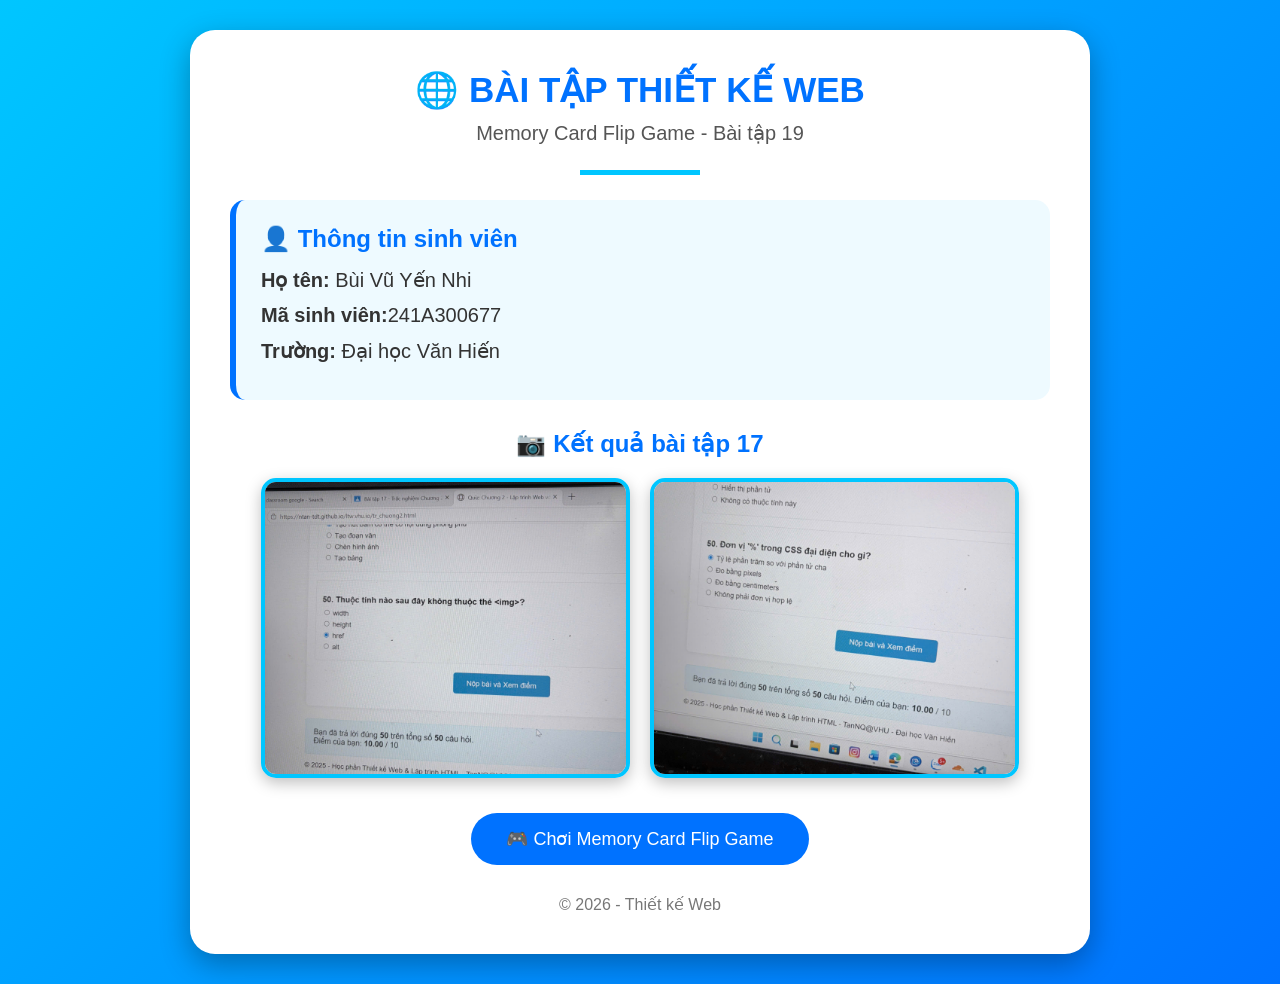
<file: index.html>
<!DOCTYPE html>
<html lang="vi">

<head>

<meta charset="UTF-8">
<meta name="viewport" content="width=device-width, initial-scale=1.0">

<title>Trang chủ MSSV</title>

<link rel="stylesheet" href="stylemssv.css">

</head>


<body>


<div class="container">


<header>

    <h1>🌐 BÀI TẬP THIẾT KẾ WEB</h1>

    <p>Memory Card Flip Game - Bài tập 19</p>

</header>



<div class="line"></div>



<section class="student">


    <h2>👤 Thông tin sinh viên</h2>


    <p>
        <b>Họ tên:</b> Bùi Vũ Yến Nhi
    </p>


    <p>
        <b>Mã sinh viên:</b>241A300677
    </p>


    <p>
        <b>Trường:</b> Đại học Văn Hiến
    </p>


</section>




<section class="result">


<h2>📷 Kết quả bài tập 17</h2>


<div class="images">


    <img src="bai17.jpg" 
    alt="Kết quả bài tập 17 ảnh 1">


    <img src="bt17.jpg" 
    alt="Kết quả bài tập 17 ảnh 2">


</div>


</section>





<a href="baitap19.html" class="button">

🎮 Chơi Memory Card Flip Game

</a>




<footer>

    © 2026 - Thiết kế Web

</footer>



</div>


</body>

</html>
</file>
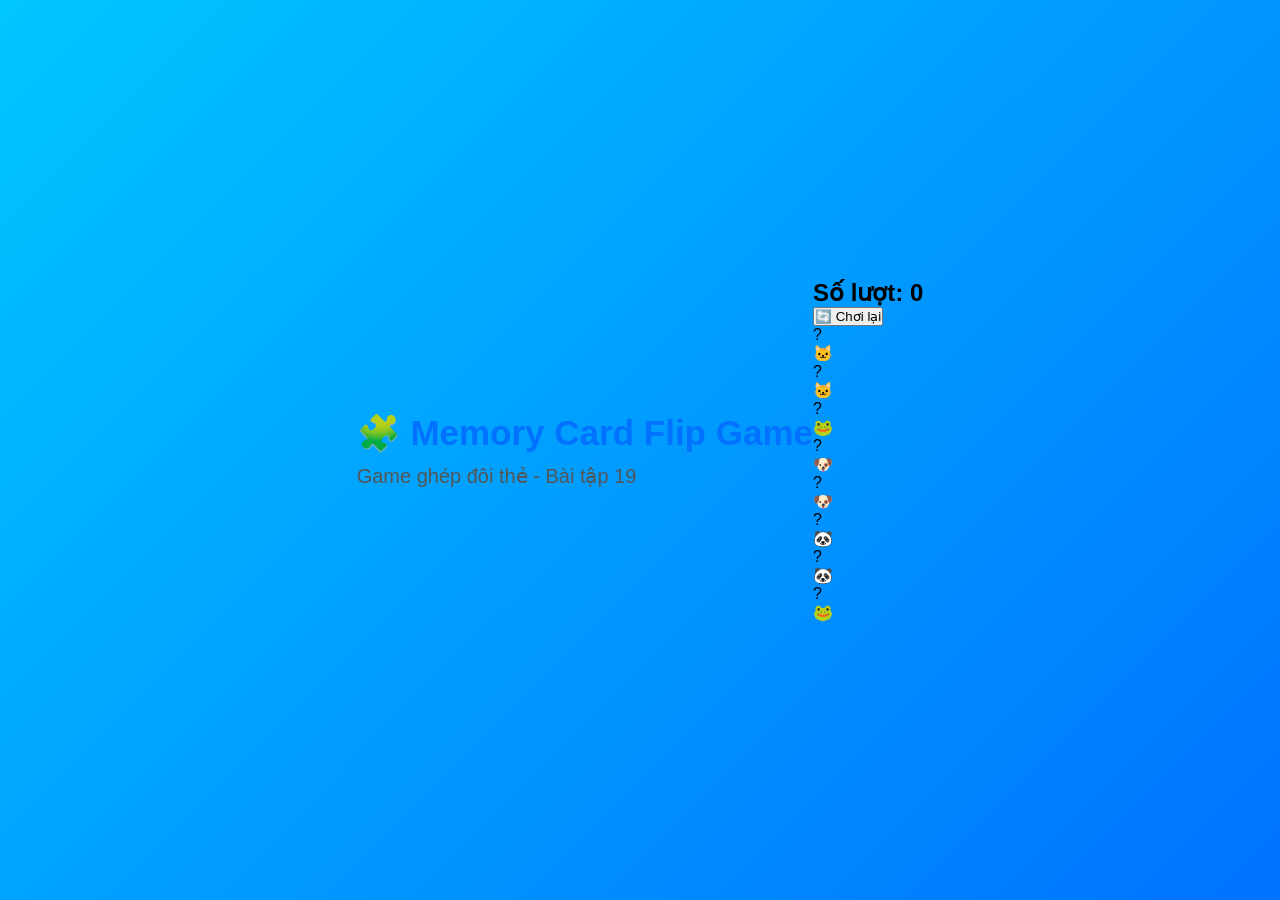
<file: game.html>
<!DOCTYPE html>
<html lang="vi">

<head>

<meta charset="UTF-8">
<meta name="viewport" content="width=device-width, initial-scale=1.0">

<title>Memory Card Flip Game</title>

<link rel="stylesheet" href="style.css">

</head>


<body>


<header>

    <h1>🧩 Memory Card Flip Game</h1>

    <p>Game ghép đôi thẻ - Bài tập 19</p>

</header>



<main>


<section class="info">


    <div>
        <h2>
            Số lượt:
            <span id="moves">0</span>
        </h2>
    </div>


    <button onclick="resetGame()">
        🔄 Chơi lại
    </button>


</section>




<section class="game" id="gameBoard">

</section>



</main>




<script src="script.js"></script>


</body>

</html>
</file>
<file: stylemssv.css>
*{

    margin:0;
    padding:0;
    box-sizing:border-box;
    font-family:Arial, sans-serif;

}



body{


    min-height:100vh;

    background:linear-gradient(135deg,#00c6ff,#0072ff);

    display:flex;

    justify-content:center;

    align-items:center;

    padding:30px;


}




.container{


    width:90%;

    max-width:900px;

    background:white;

    padding:40px;

    border-radius:25px;

    text-align:center;

    box-shadow:0 10px 30px rgba(0,0,0,0.3);


}




header h1{


    color:#0072ff;

    font-size:35px;

    margin-bottom:10px;


}



header p{


    color:#555;

    font-size:20px;


}




.line{


    width:120px;

    height:5px;

    background:#00c6ff;

    margin:25px auto;


}




/* THÔNG TIN SINH VIÊN */


.student{


    background:#eefaff;

    padding:25px;

    border-radius:15px;

    text-align:left;

    border-left:6px solid #0072ff;

    margin-bottom:30px;


}



.student h2{


    color:#0072ff;

    margin-bottom:15px;


}



.student p{


    font-size:20px;

    margin:12px 0;

    color:#333;


}





/* ẢNH BÀI 17 */


.result h2{


    color:#0072ff;

    margin-bottom:20px;


}



.images{


    display:flex;

    justify-content:center;

    gap:20px;


}




.images img{


    width:45%;

    height:300px;

    object-fit:cover;

    border-radius:15px;

    border:4px solid #00c6ff;

    box-shadow:0 5px 15px rgba(0,0,0,.25);

    transition:.3s;


}



.images img:hover{


    transform:scale(1.05);


}




/* NÚT */


.button{


    display:inline-block;

    margin-top:35px;

    padding:15px 35px;

    background:#0072ff;

    color:white;

    text-decoration:none;

    border-radius:40px;

    font-size:18px;

    transition:.3s;


}



.button:hover{


    background:#004bb5;

    transform:scale(1.1);


}




footer{


    margin-top:30px;

    color:#777;


}




/* MOBILE */


@media(max-width:700px){


    .container{

        padding:25px;

    }


    .images{

        flex-direction:column;

    }



    .images img{

        width:100%;

    }


}
</file>
<file: style.css>
*{

    margin:0;
    padding:0;
    box-sizing:border-box;
    font-family:Arial, sans-serif;

}



body{


    min-height:100vh;

    background:linear-gradient(135deg,#00c6ff,#0072ff);

    display:flex;

    justify-content:center;

    align-items:center;

    padding:30px;


}




.container{


    width:90%;

    max-width:900px;

    background:white;

    padding:40px;

    border-radius:25px;

    text-align:center;

    box-shadow:0 10px 30px rgba(0,0,0,0.3);


}




header h1{


    color:#0072ff;

    font-size:35px;

    margin-bottom:10px;


}



header p{


    color:#555;

    font-size:20px;


}




.line{


    width:120px;

    height:5px;

    background:#00c6ff;

    margin:25px auto;


}




/* THÔNG TIN SINH VIÊN */


.student{


    background:#eefaff;

    padding:25px;

    border-radius:15px;

    text-align:left;

    border-left:6px solid #0072ff;

    margin-bottom:30px;


}



.student h2{


    color:#0072ff;

    margin-bottom:15px;


}



.student p{


    font-size:20px;

    margin:12px 0;

    color:#333;


}





/* ẢNH BÀI 17 */


.result h2{


    color:#0072ff;

    margin-bottom:20px;


}



.images{


    display:flex;

    justify-content:center;

    gap:20px;


}




.images img{


    width:45%;

    height:300px;

    object-fit:cover;

    border-radius:15px;

    border:4px solid #00c6ff;

    box-shadow:0 5px 15px rgba(0,0,0,.25);

    transition:.3s;


}



.images img:hover{


    transform:scale(1.05);


}




/* NÚT */


.button{


    display:inline-block;

    margin-top:35px;

    padding:15px 35px;

    background:#0072ff;

    color:white;

    text-decoration:none;

    border-radius:40px;

    font-size:18px;

    transition:.3s;


}



.button:hover{


    background:#004bb5;

    transform:scale(1.1);


}




footer{


    margin-top:30px;

    color:#777;


}




/* MOBILE */


@media(max-width:700px){


    .container{

        padding:25px;

    }


    .images{

        flex-direction:column;

    }



    .images img{

        width:100%;

    }


}
</file>
